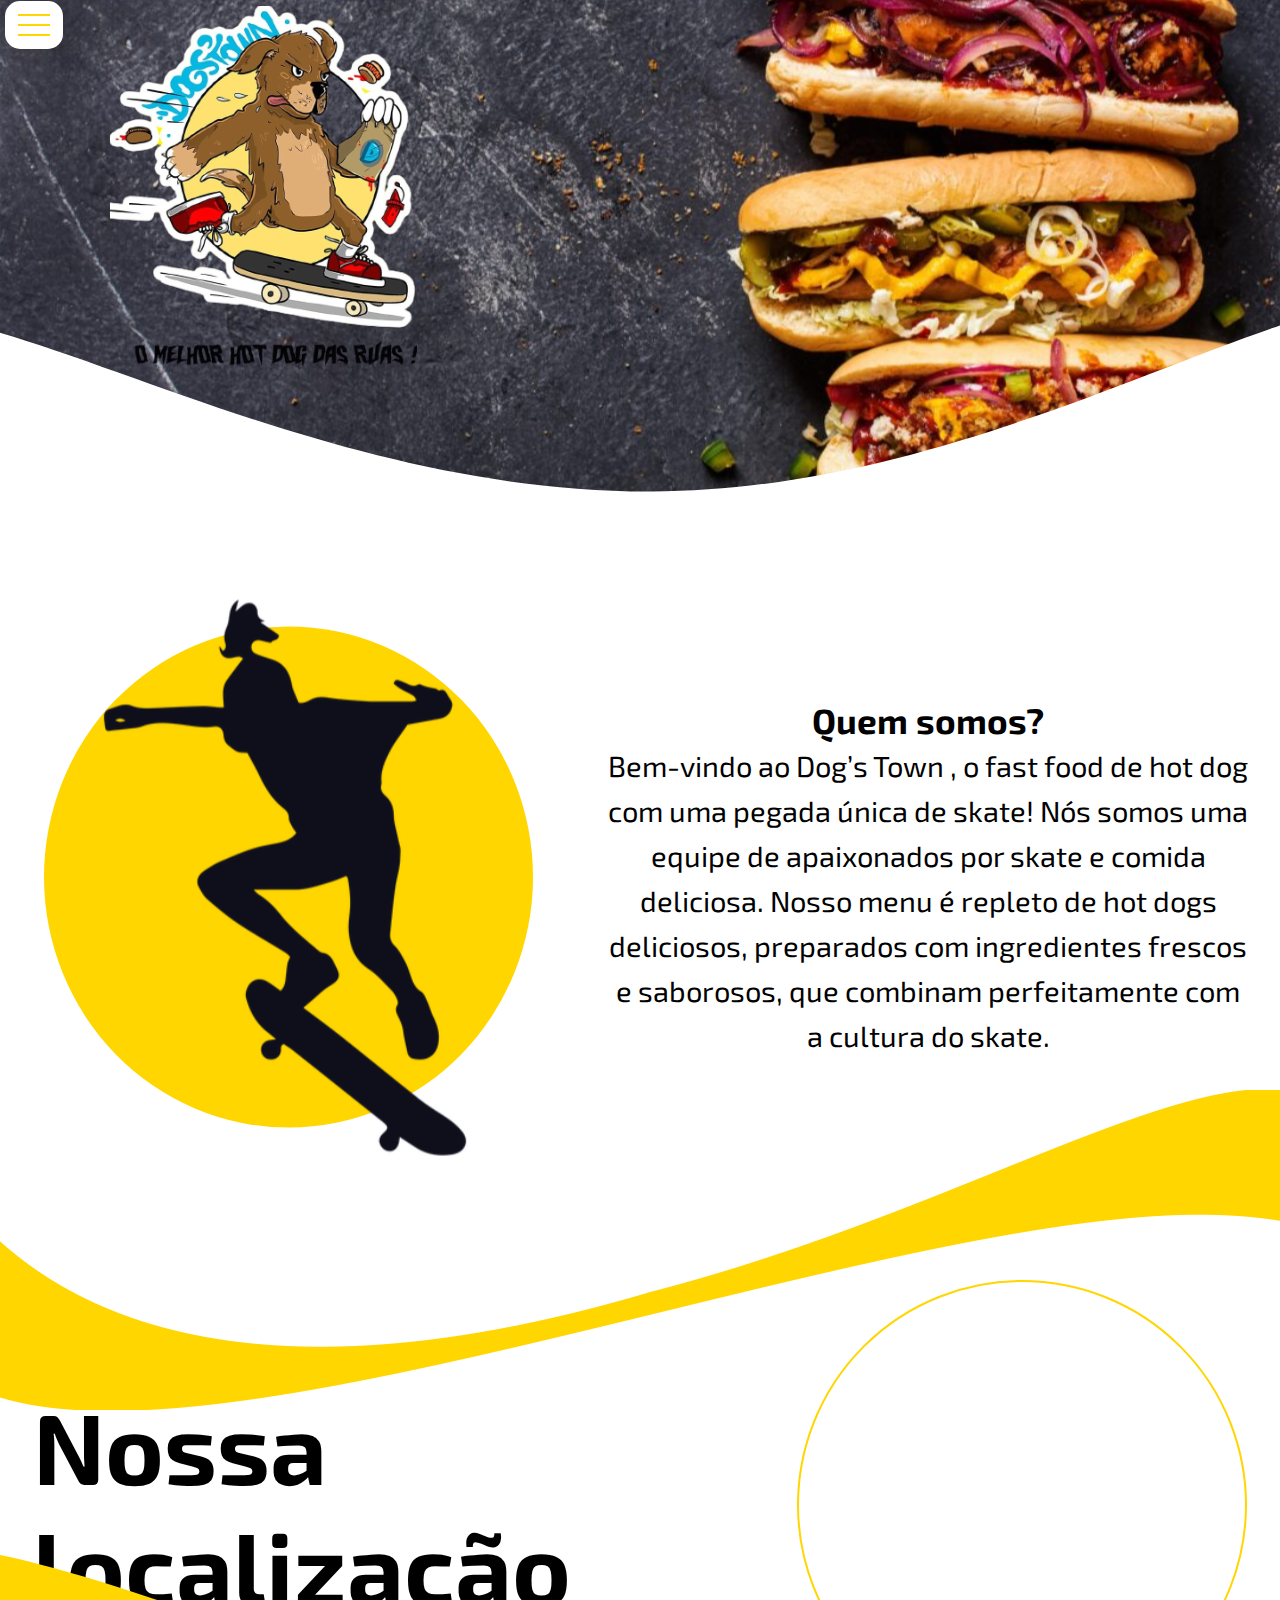
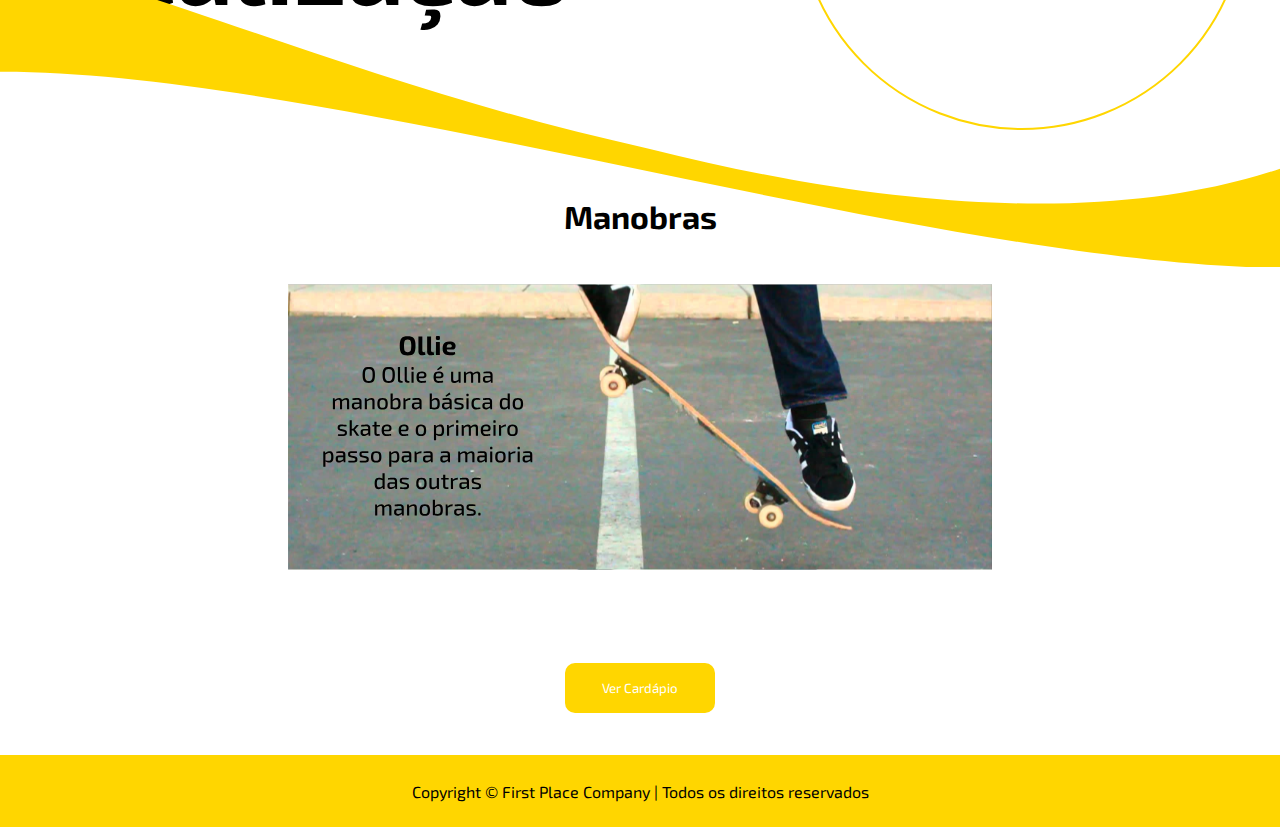
<file: index.html>
<!DOCTYPE html>
<html lang="en">
<head>
    <meta charset="UTF-8">
    <meta http-equiv="X-UA-Compatible" content="IE=edge">
    <meta name="viewport" content="width=device-width, initial-scale=1.0">
    <link rel="stylesheet" href="/src/css/index.css">
    <link rel="shortcut icon" href="src/imgs/favicon.ico.svg" type="image/x-icon">
    <link rel="icon" href="src/imgs/favicon.ico.svg" type="image/x-icon">

    <title>Dog's Town Delivery!</title>
</head>
<body>
    <nav>
        <div class="mobile-menu">
          <div class="line1"></div>
          <div class="line2"></div>
          <div class="line3"></div>
        </div>
        <ul class="nav-list">
          <li><h1>Dog's Town</h1></li>
          <li><a href="login.html">Login</a></li>
          <div class="line"></div>
          <li><a href="cardapio.html">Cardápio</a></li>
          <div class="line"></div>
          <li><a href="cadastre-se.html">Cadastre-se</a></li>
          <div class="line"></div>
          <li><a href="#loc">Nossa localização</a></li>
          <div class="line"></div>
          <li><a href="#textarea">Quem somos?</a></li>
          <div class="line"></div>
          <li><a href="#slider">Manobras</a></li>
        </ul>
    </nav> 
    <section class="home" >
         <section class="firstsection">
            <div id="imgbg"> <!--imagem no css--> </div>
            <div id="divisorbranco"> <!--imagem no css--> </div>
            <div id="logo"> <!--imagem no css--> </div>
         </section>
                <section class="aboutus" id="textarea">
                    <div id="skateimage"> <!--imagem no css--> </div>
                     <div id="textcontent">
                     <h1>Quem somos?</h1>
                      <p>Bem-vindo ao Dog’s Town , o fast food de hot dog com uma pegada única de skate! Nós somos uma equipe de apaixonados por skate e comida deliciosa.
                         Nosso menu é repleto de hot dogs deliciosos, preparados com ingredientes frescos e saborosos, que combinam perfeitamente com a cultura do skate.</p>
                    </div>
                </section>
          <div id="divisoramarelo"></div>
          <section class="localization" id="loc">
            <div id="textloc">
                <h1>Nossa localização</h1>
            </div>
            <iframe id="mapa" src="https://www.google.com/maps/embed?pb=!1m18!1m12!1m3!1d3657.7753667208635!2d-46.40332058989524!3d-23.540580478725733!2m3!1f0!2f0!3f0!3m2!1i1024!2i768!4f13.1!3m3!1m2!1s0x94ce64ff7e595613%3A0x9c33eabfee75d813!2sRua%20Maci%C3%A7o%20do%20Urucum%2C%2073%20-%20Lageado%2C%20S%C3%A3o%20Paulo%20-%20SP%2C%2008450-320!5e0!3m2!1spt-BR!2sbr!4v1681702353111!5m2!1spt-BR!2sbr" width="450" height="450" style="border: 2px solid #FFD600;" allowfullscreen="" loading="lazy" referrerpolicy="no-referrer-when-downgrade"></iframe>
          </section>
          <div id="divisoramarelo2"></div>
          <section class="manobras">
            <h1>Manobras</h1>
            <div class="slider"> 
                <img id="slider" src="src/imgs/slider1.svg" alt="manobras">
                <img src="src/imgs/slider2.svg" alt="manobras">
                <img src="src/imgs/slider3.svg" alt="manobras">
                <img src="src/imgs/slider4.svg" alt="manobras">
                <img src="src/imgs/slider5.svg" alt="manobras">
                <img src="src/imgs/slider6.svg" alt="manobras">
            </div>
            <a href="cardapio.html">
            <input type="button" value="Ver Cardápio">
            </a>
          </section>
          
             <footer>
              <p >Copyright &copy; First Place Company | Todos os direitos reservados</p>

            
             </footer>
    </section>
    <script src="src/js/script.js"></script>
</body>
</html>
</file>
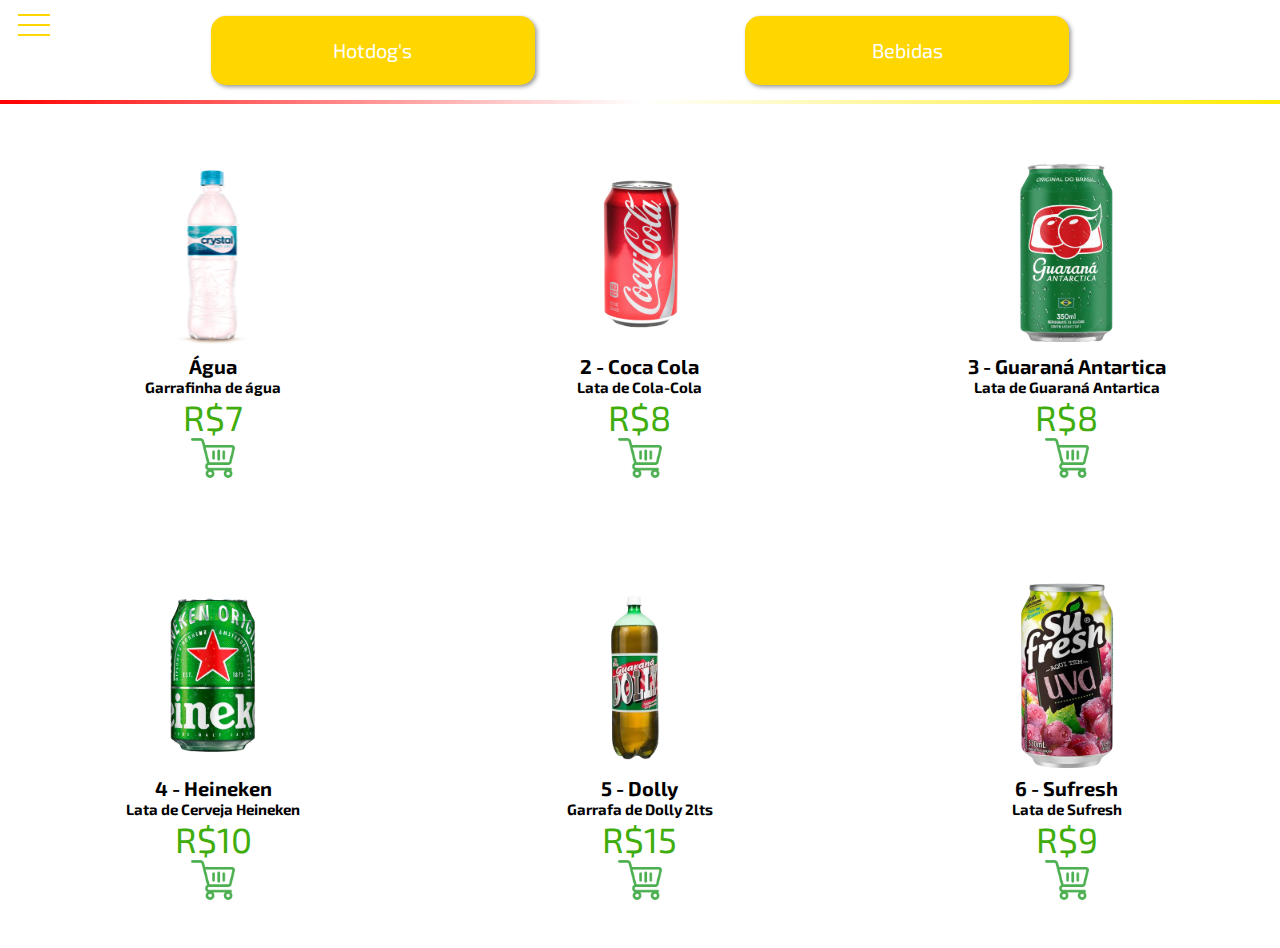
<file: bebidas.html>
<html lang="pt-br">
<head>
    <meta charset="UTF-8">
    <meta http-equiv="X-UA-Compatible" content="IE=edge">
    <meta name="viewport" content="width=device-width, initial-scale=1.0">
    <link rel="stylesheet" href="/src/css/bebidas.css">
    <link rel="shortcut icon" href="src/imgs/favicon.ico.svg" type="image/x-icon">
    <link rel="icon" href="src/imgs/favicon.ico.svg" type="image/x-icon">
    <title>Cardápio</title>
</head>
<body>
    <nav>
        <div class="mobile-menu">
          <div class="line1"></div>
          <div class="line2"></div>
          <div class="line3"></div>
        </div>
        <ul class="nav-list">
          <li><a href="index.html"><h1>Dog's Town</h1></a></li>
          <li><a href="login.html">Login</a></li>
          <div class="line"></div>
          <li><a href="cardapio.html">Cardápio</a></li>
          <div class="line"></div>
          <li><a href="cadastre-se.html">Cadastre-se</a></li>
          <div class="line"></div>
          <li><a href="#textentregas">Nossa localização</a></li>
          <div class="line"></div>
          <li><a href="#">Quem somos?</a></li>
          <div class="line"></div>
          <li><a href="index.html">Manobras</a></li>
        </ul>
    </nav> 
    <section class="menu">
        <div id="btns">

                <a href="cardapio.html">
        <input type="button" value="Hotdog's">
                </a>
           <a href="bebidas.html">
        <input type="button" value="Bebidas">
           </a>

        </div>
        <hr>
        <section class="itens">
            <div id="bebidas">
                <img id="imagens" src="src/imgs/agua.svg" >
                <h1 id="nomes"> Água </h1>
                <h2 id="descrição">Garrafinha de água</h2>
                <p id="preços">R$7</p>
                <a href="#">
                    <img id="carrinho" src="src/imgs/carrinhoshop.svg" alt="">
                </a>
            </div>
            <div id="bebidas">
                <img id="imagens" src="src/imgs/cocacola.svg" >
                <h1 id="nomes"> 2 - Coca Cola</h1>
                <h2 id="descrição">Lata de Cola-Cola</h2>
                <p id="preços">R$8</p>
                <a href="#">
                    <img id="carrinho" src="src/imgs/carrinhoshop.svg" alt="">
                </a>
            </div>
            <div id="bebidas">
                <img id="imagens" src="src/imgs/guarana.svg" >
                <h1 id="nomes"> 3 - Guaraná Antartica</h1>
                <h2 id="descrição">Lata de Guaraná Antartica</h2>
                <p id="preços">R$8</p>
                <a href="#">
                    <img id="carrinho" src="src/imgs/carrinhoshop.svg" alt="">
                </a>
            </div>
        </section>
        <section class="itens2">
            <div id="bebidas">
                <img id="imagens" src="src/imgs/heineken.svg" >
                <h1 id="nomes"> 4 - Heineken</h1>
                <h2 id="descrição">Lata de Cerveja Heineken</h2>
                <p id="preços">R$10</p>
                <a href="#">
                <img id="carrinho" src="src/imgs/carrinhoshop.svg" alt="">
                </a>
            </div>
            <div id="bebidas">
                <img id="imagens" src="src/imgs/dolly.svg" >
                <h1 id="nomes"> 5 - Dolly</h1>
                <h2 id="descrição">Garrafa de Dolly 2lts</h2>
                <p id="preços">R$15</p>
                <a href="#">
                    <img id="carrinho" src="src/imgs/carrinhoshop.svg" alt="">
                </a>
            </div>
            <div id="bebidas">
                <img id="imagens" src="src/imgs/Sufresh.svg" >
                <h1 id="nomes"> 6 - Sufresh</h1>
                <h2 id="descrição">Lata de Sufresh</h2>
                <p id="preços">R$9</p>
                <a href="#">
                    <img id="carrinho" src="src/imgs/carrinhoshop.svg" alt="">
                </a>
            </div>
        </section>
    </section>
    <script src="src/js/script.js"></script>
</body>
</html>
</file>
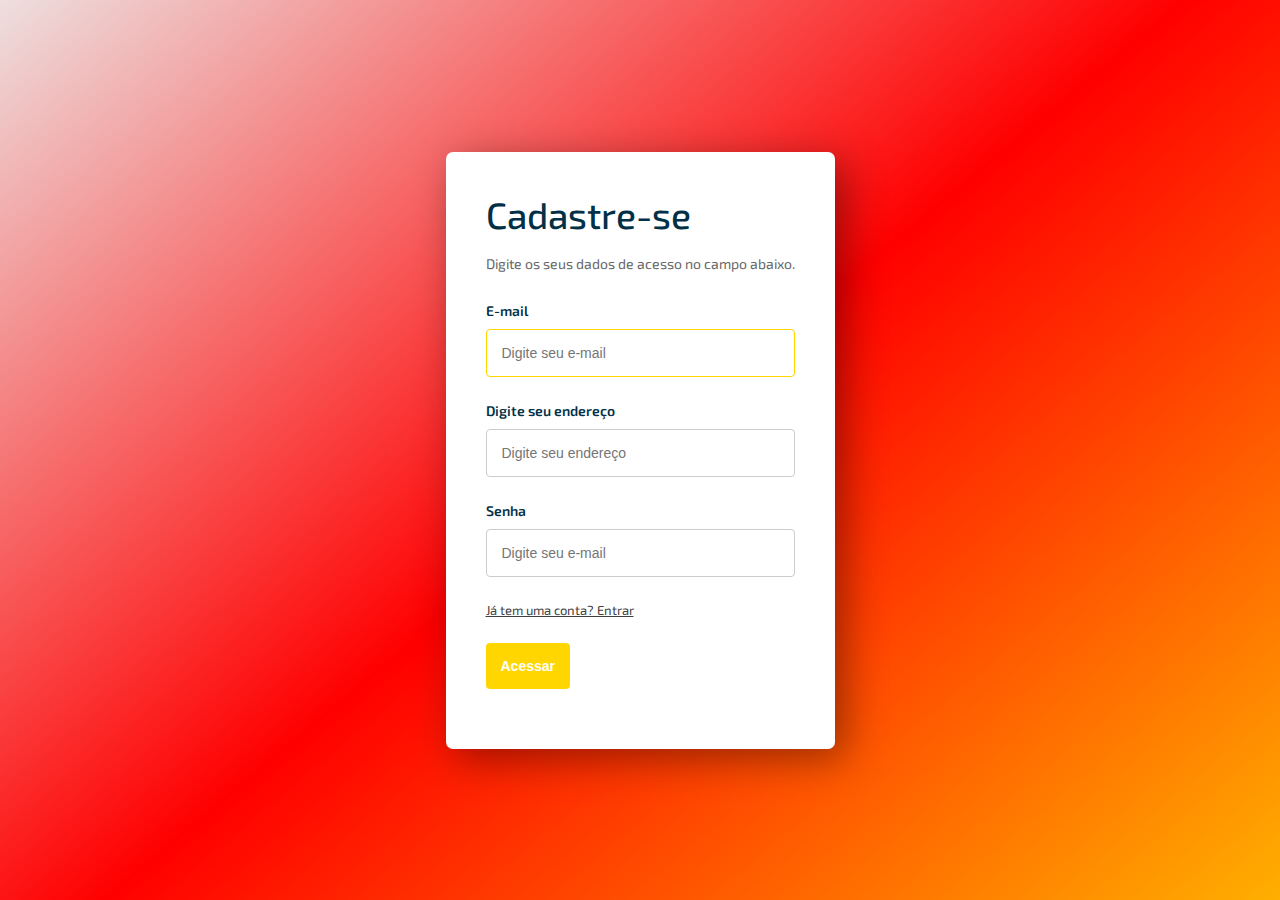
<file: cadastre-se.html>
<!DOCTYPE html>
<html lang="en">
<head>
    <meta charset="UTF-8">
    <meta http-equiv="X-UA-Compatible" content="IE=edge">
    <meta name="viewport" content="width=device-width, initial-scale=1.0">
    <link rel="stylesheet" href="src/css/cadastrese.css">
    <link rel="shortcut icon" href="src/imgs/favicon.ico.svg" type="image/x-icon">
    <link rel="icon" href="src/imgs/favicon.ico.svg" type="image/x-icon">
    <title>Cadastre-se</title>
</head>
<body>
    <div class="page">
        <form method="POST" class="formLogin">
            <h1>Cadastre-se</h1>
            <p>Digite os seus dados de acesso no campo abaixo.</p>
            <label for="email">E-mail</label>
            <input type="email" placeholder="Digite seu e-mail" autofocus="true" />
            <label for="text">Digite seu endereço</label>
            <input type="text" placeholder="Digite seu endereço" autofocus="true" />
            <label for="password">Senha</label>
            <input type="password" placeholder="Digite seu e-mail" />
            <a href="login.html">Já tem uma conta? Entrar</a>
           <div>
            <a href="index.html">
            <input type="button" value="Acessar" class="btn" />
            </a>
           </div>
        </form>
    </div>
</body>
</html>
</file>
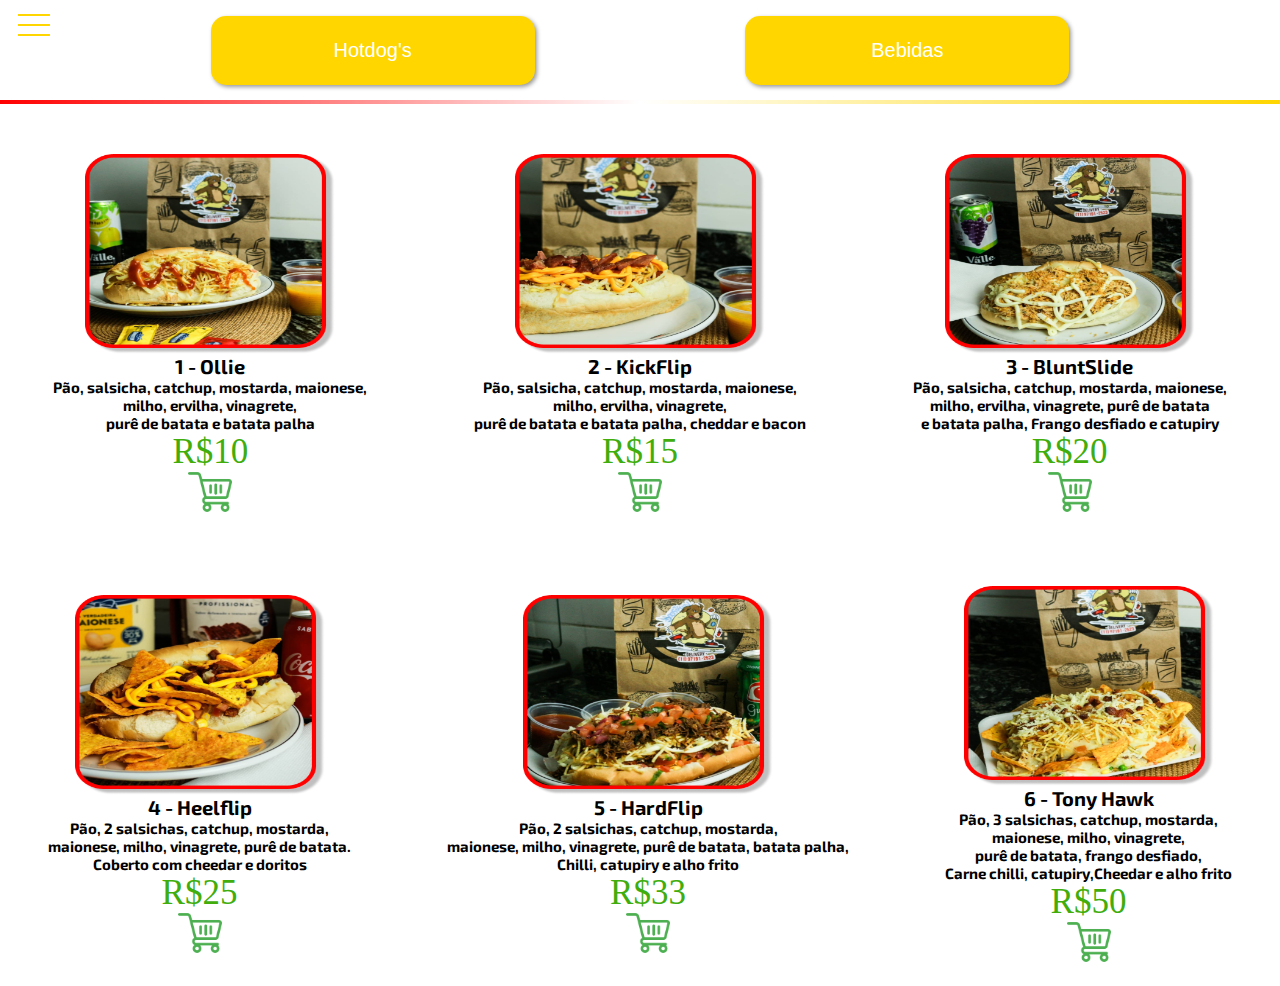
<file: cardapio.html>
<!DOCTYPE html>
<html lang="pt-br">
<head>
    <meta charset="UTF-8">
    <meta http-equiv="X-UA-Compatible" content="IE=edge">
    <meta name="viewport" content="width=device-width, initial-scale=1.0">
    <link rel="stylesheet" href="/src/css/cardapio.css">
    <link rel="shortcut icon" href="src/imgs/favicon.ico.svg" type="image/x-icon">
    <link rel="icon" href="src/imgs/favicon.ico.svg" type="image/x-icon">
    <title>Cardápio</title>
</head>
<body>
    <nav>
        <div class="mobile-menu">
          <div class="line1"></div>
          <div class="line2"></div>
          <div class="line3"></div>
        </div>
        <ul class="nav-list">
          <li><a href="index.html"><h1>Dog's Town</h1></a></li>
          <li><a href="login.html">Login</a></li>
          <div class="line"></div>
          <li><a href="cardapio.html">Cardápio</a></li>
          <div class="line"></div>
          <li><a href="cadastre-se.html">Cadastre-se</a></li>
          <div class="line"></div>
          <li><a href="#textentregas">Nossa localização</a></li>
          <div class="line"></div>
          <li><a href="#">Quem somos?</a></li>
          <div class="line"></div>
          <li><a href="#slider">Manobras</a></li>
        </ul>
    </nav> 
    <section class="menu">
        <div id="btns">

                <a href="#hotdog">
        <input type="button" value="Hotdog's">
                </a>
                <a href="bebidas.html">
        <input type="button" value="Bebidas">
                </a>
        </div>
        <hr>
        <section class="itens">
            <div id="hotdog">
                <img id="lanches" src="src/imgs/olliecardapio.png" >
                <h1 id="nomes"> 1 - Ollie</h1>
                <h2 id="descrição">Pão, salsicha, catchup, mostarda, maionese,<br> milho, ervilha, vinagrete,<br> purê de batata e batata palha</h2>
                <p id="preços">R$10</p>
                <a href="#">
                    <img id="carrinho" src="src/imgs/carrinhoshop.svg" alt="">
                </a>
            </div>
            <div id="hotdog">
                <img id="lanches" src="src/imgs/kickflipcardapio.png" >
                <h1 id="nomes"> 2 - KickFlip</h1>
                <h2 id="descrição">Pão, salsicha, catchup, mostarda, maionese,<br> milho, ervilha, vinagrete, <br>purê de batata e batata palha, cheddar e bacon</h2>
                <p id="preços">R$15</p>
                <a href="#">
                    <img id="carrinho" src="src/imgs/carrinhoshop.svg" alt="">
                </a>
            </div>
            <div id="hotdog">
                <img id="lanches" src="src/imgs/bluntslidecardapio.png" >
                <h1 id="nomes"> 3 - BluntSlide</h1>
                <h2 id="descrição">Pão, salsicha, catchup, mostarda, maionese,<br> milho, ervilha, vinagrete, purê de batata<br> e batata palha, Frango desfiado e catupiry</h2>
                <p id="preços">R$20</p>
                <a href="#">
                    <img id="carrinho" src="src/imgs/carrinhoshop.svg" alt="">
                </a>
            </div>
        </section>
        <section class="itens2">
            <div id="hotdog">
                <img id="lanches" src="src/imgs/heelflipcardapio.png" >
                <h1 id="nomes"> 4 - Heelflip</h1>
                <h2 id="descrição">Pão, 2 salsichas, catchup, mostarda,<br> maionese, milho, vinagrete, purê de batata.<br> Coberto com cheedar e doritos</h2>
                <p id="preços">R$25</p>
                <a href="#">
                <img id="carrinho" src="src/imgs/carrinhoshop.svg" alt="">
                </a>
            </div>
            <div id="hotdog">
                <img id="lanches" src="src/imgs/hardflipcardapio.png" >
                <h1 id="nomes"> 5 - HardFlip</h1>
                <h2 id="descrição">Pão, 2 salsichas, catchup, mostarda,<br> maionese, milho, vinagrete, purê de batata, batata palha,<br> Chilli, catupiry e alho frito</h2>
                <p id="preços">R$33</p>
                <a href="#">
                    <img id="carrinho" src="src/imgs/carrinhoshop.svg" alt="">
                </a>
            </div>
            <div id="hotdog">
                <img id="lanches" src="src/imgs/tonyhawkcardapio.png" >
                <h1 id="nomes"> 6 - Tony Hawk</h1>
                <h2 id="descrição">Pão, 3 salsichas, catchup, mostarda,<br> maionese, milho, vinagrete,<br> purê de batata, frango desfiado, <br>Carne chilli, catupiry,Cheedar e alho frito</h2>
                <p id="preços">R$50</p>
                <a href="#">
                    <img id="carrinho" src="src/imgs/carrinhoshop.svg" alt="">
                </a>
            </div>
        </section>
    </section>
    <script src="src/js/script.js"></script>
</body>
</html>
</file>
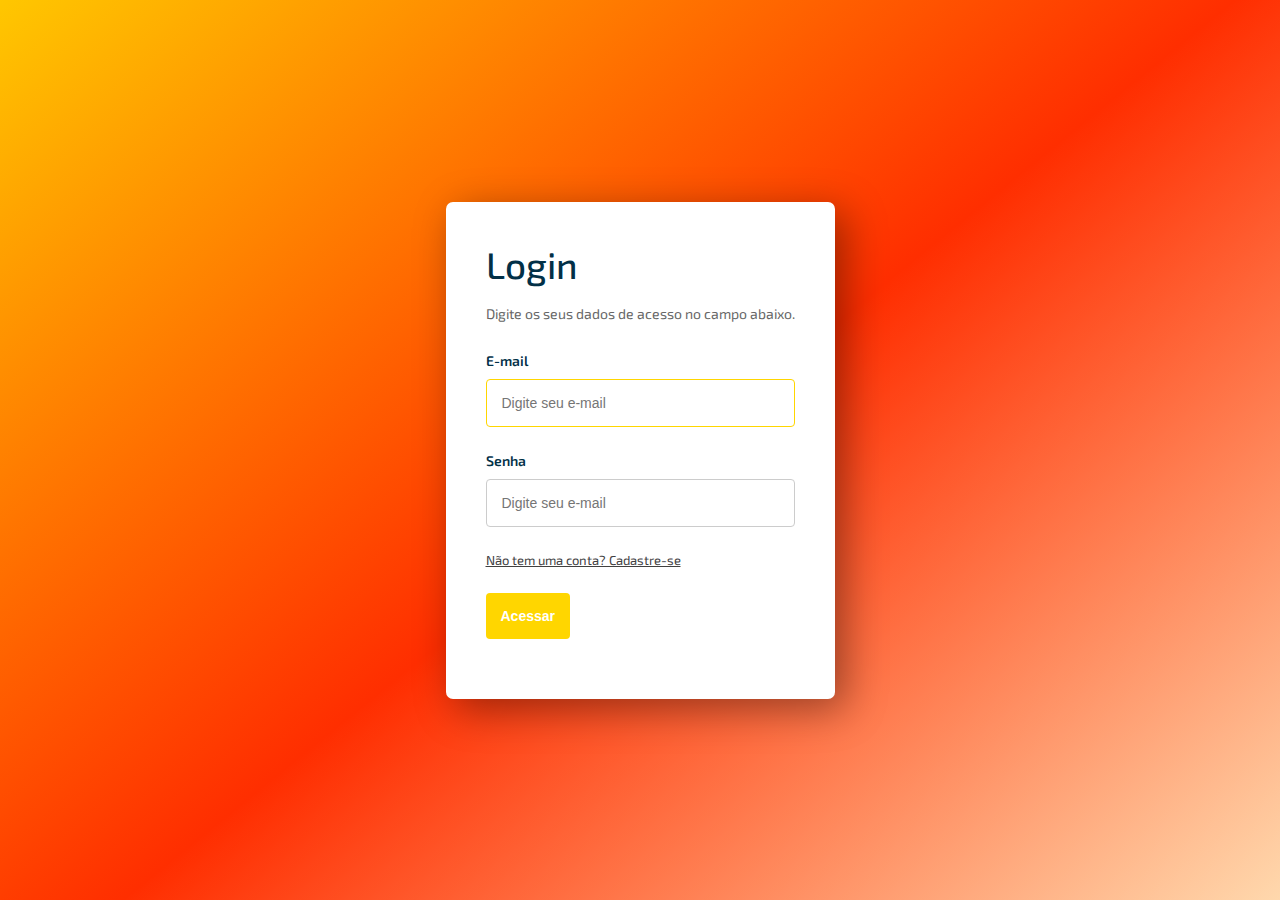
<file: login.html>
<!DOCTYPE html>
<html lang="pt-BR">
<head>
    <meta charset="UTF-8">
    <meta http-equiv="X-UA-Compatible" content="IE=edge">
    <meta name="viewport" content="width=device-width, initial-scale=1.0">
    <title>Login</title>
    <link rel="stylesheet" href="src/css/login.css">
    <link rel="shortcut icon" href="src/imgs/favicon.ico.svg" type="image/x-icon">
    <link rel="icon" href="src/imgs/favicon.ico.svg" type="image/x-icon">
</head>
<body>
    <div class="page">
        <form method="POST" class="formLogin">
            <h1>Login</h1>
            <p>Digite os seus dados de acesso no campo abaixo.</p>
            <label for="email">E-mail</label>
            <input type="email" placeholder="Digite seu e-mail" autofocus="true" />
            <label for="password">Senha</label>
            <input type="password" placeholder="Digite seu e-mail" />
            <a href="cadastre-se.html">Não tem uma conta? Cadastre-se</a>
            <div>
                <a href="index.html">
                <input type="button" value="Acessar" class="btn"/>
                </a>
            </div>
        </form>
    </div>
    
</body>
</html>
</file>
<file: src/css/index.css>
@import url('https://fonts.googleapis.com/css2?family=Exo+2:wght@600;700&display=swap');

 @font-face {
    font-family: 'Exo 2',sans-serif;
    src: url(https://fonts.googleapis.com/css2?family=Exo+2:wght@600;700&display=swap);
 }

* {
    margin: 0;
    padding: 0;
    box-sizing: border-box;
  } 

.mobile-menu {
    position: fixed;
    top: 1px;
    left: 5px;
    cursor: pointer;
    background-color: #ffffff;
    padding: 5px;
    border-radius: 15px;
    z-index: 100;
}

li h1{
    color: #FFD600;
    font-family: 'Exo 2',sans-serif;
}
/* estilizando todas as divs dentro do menu */
.mobile-menu div {
    width: 32px;
    height: 2px;
    background: #FFD600;
    margin: 8px;
    transition: 0.3s;
}

/* estilizando a lista aonde ficará os links */
.nav-list {
    display: flex;
    border: 2px #FFD600 solid;
    list-style: none;
    position: fixed;
    top: 8vh;
    right: left;
    width: 385px;
    height: 90vh;
    border-radius: 0 20px 20px 0;
    background: #ffffff;
    flex-direction: column;
    align-items: center;
    justify-content: space-around;
    transform: translateX(-100%);
    transition: transform 0.3s ease-in;
    z-index: 100;
    overflow: hidden;
}
  
/* mais configurações para as fontes */
.nav-list li {
    margin-left: 0;
    letter-spacing: 3px;
    margin: auto;
    opacity: 0;
}

/* estlizando o titulo serveur dentro do menu */
.nav-list li:first-child {
    color: #FFD600;
    text-transform: uppercase;
    font-family: 'Exo 2',sans-serif;
    font-size: 25px;
}

/* links do menu */
.nav-list li a {
    color: #FFD600;
    text-decoration: none;
    transition: 0.3s;
    font-family: 'Exo 2',sans-serif;
    font-size: 22px;
}
  
/* função hover dos links do menu */
.nav-list li a:hover {
    opacity: 0.7;
}
  
/* linha branca traçada embaixo de cada link */
.line {
    width: 80%;
    height: 1px;
    background-color: #FFD600;
}

/* trazendo a caixa contendo os links para a posição inicial (0) */
.nav-list.ativo {
    transform: translateX(0);
}
 
/* keyframe de animação para trazer a caixa */
@keyframes navLinkFade {
    from {
      opacity: 0;
      transform: translateX(50px);
    }

    to {
      opacity: 1;
      transform: translateX(0);
    }
}
  
/* estilizando o menu hamburguer para, quando clicado, mudar a posição das linhas formando um x */
.mobile-menu.ativo .line1 {
    transform: rotate(-45deg) translate(-8px, 8px);
}
  
.mobile-menu.ativo .line2 {
    opacity: 0;
}
  
.mobile-menu.ativo .line3 {
    transform: rotate(45deg) translate(-5px, -7px);
}

/* ----> Logo para mobile <---- */
.navLogo {
    display: none;
}
  
/* ----->FIM DO MENU HAMBURGUER<----- */

.home{
    width: 100%;
    height: auto;
    overflow: auto;
}
#imgbg{
    width: 100%;
    height: 500px;
    background-image: url(/src/imgs/bgfirstsec.svg);
    background-position: center;
    background-repeat: no-repeat;
    background-size: cover;
}

#divisorbranco{
    position: absolute;
    top: 315px;
    width: 100%;
    height: 310px;
    background-image: url(/src/imgs/divisorbranco.svg);
    background-position: center;
}
#logo{
    background-image: url(/src/imgs/icondogstown.svg);
    background-position: center;
    background-size: cover;
    height: 367px;
    width: 24%;
    top: 6px;
    left: 110px;
    position: absolute;
}
/*formatando o conteudo da section sobre nós*/
.aboutus{
    display: flex;
    flex-direction: row;
    align-items: center;
    justify-content: space-around;
    overflow: auto;
    width: 100%;
    height: 755px;
}

/*posicionando a imagem do sobre nós*/
#skateimage{
    width: 40%;
    height: 557px;
    background-image: url(/src/imgs/aboutskate.svg);
    background-position: center;
    background-repeat: no-repeat;
}
/*formatação dos textos*/
#textcontent{
    flex-direction: column;
    font-family: 'Exo 2',sans-serif;
    text-align: center;
    max-width: 640px;
    line-height: 45px;
}
#textcontent h1{
    font-size: 35px;
}
#textcontent p{
    font-size: 29px;
}

/*dividindo a pagina*/
#divisoramarelo{
    position: absolute;
    top: 1090px;
    width: 100%;
    height: 320px;
    background-image: url(/src/imgs/divisoramarelo.png);
    background-position: center;
    background-repeat: no-repeat;
}
#divisoramarelo2{
position: absolute;
    top: 1547px;
    width: 100%;
    height: 320px;
    background-image: url(/src/imgs/divisoramarelo2.svg);
    background-position: center;
    background-repeat: no-repeat;
}
/*formatando o conteudo da section localização*/
.localization{
    display: flex;
    align-items: center;
    justify-content: space-around;
    width: 100%;
    height: 500px;
    overflow: auto;
}
#mapa{
    margin-left: 199px;
    border-radius: 50%;
    overflow: auto;
}
#textloc{
    width: 39%;
    font-size: 50px;
    font-family: 'Exo 2',sans-serif;
}


.manobras{
    font-family: 'Exo 2',sans-serif;
    display: flex;
    flex-direction: column;
    justify-content: center;
    align-items: center;
    width: 100%;
    height: 600px;
    background-color: rgb(255, 255, 255);
}

.manobras input{
    font-family: 'Exo 2',sans-serif;
    background-color: #FFD600;
    color: #ffffff;
    border: none;
    width: 150px;
    height: 50px;
    border-radius: 10px;
    margin-top: -60px;
    cursor: pointer;
}

.manobras input:hover{
    background-color: #ffffff;
    color: #FFD600;
    border: #FFD600 2px solid;
}

/*configuração do slider*/
.slider {
    margin-top: -58px;
    width: 55%;     
    height: 500px;
    overflow: hidden;
    position: relative;
  }
  
  .slider img {
    width: 100%;
    height: 500px;
    position: absolute;
    background-position: center;
    background-repeat: no-repeat;
    top: 0;
    left: 0;
    opacity: 0;
    transition: opacity 1s ease-in-out;
  }
  
  .slider img:first-child {
    opacity: 1;
  }

  /*formatando o footer*/
  footer{
    display: flex;
    flex-direction: column;
    justify-content:space-around;
    align-items: center ;
    font-family: 'Exo 2',sans-serif;
    background-color: #FFD600;
    width: 100%;
    height: 72px;
  }
</file>
<file: src/css/bebidas.css>
@import url('https://fonts.googleapis.com/css2?family=Exo+2:wght@600;700&display=swap');

 @font-face {
    font-family: 'Exo 2',sans-serif;
    src: url(https://fonts.googleapis.com/css2?family=Exo+2:wght@600;700&display=swap);
 }

* {
    margin: 0;
    padding: 0;
    box-sizing: border-box;
  } 

.mobile-menu {
    position: fixed;
    top: 1px;
    left: 5px;
    cursor: pointer;
    background-color: #ffffff;
    padding: 5px;
    border-radius: 15px;
    z-index: 100;
}

li h1{
    color: #FFD600;
    font-family: 'Exo 2',sans-serif;
}
/* estilizando todas as divs dentro do menu */
.mobile-menu div {
    width: 32px;
    height: 2px;
    background: #FFD600;
    margin: 8px;
    transition: 0.3s;
}

/* estilizando a lista aonde ficará os links */
.nav-list {
    display: flex;
    border: 2px #FFD600 solid;
    list-style: none;
    position: fixed;
    top: 8vh;
    right: left;
    width: 385px;
    height: 90vh;
    border-radius: 0 20px 20px 0;
    background: #ffffff;
    flex-direction: column;
    align-items: center;
    justify-content: space-around;
    transform: translateX(-100%);
    transition: transform 0.3s ease-in;
    z-index: 100;
    overflow: hidden;
}
  
/* mais configurações para as fontes */
.nav-list li {
    margin-left: 0;
    letter-spacing: 3px;
    margin: auto;
    opacity: 0;
}

/* estlizando o titulo serveur dentro do menu */
.nav-list li:first-child {
    text-transform: uppercase;
    font-family: 'Exo 2',sans-serif;
    font-size: 25px;
}

/* links do menu */
.nav-list li a {
    color: #FFD600;
    text-decoration: none;
    transition: 0.3s;
    font-family: 'Exo 2',sans-serif;
    font-size: 22px;
}
  
/* função hover dos links do menu */
.nav-list li a:hover {
    opacity: 0.7;
}
  
/* linha branca traçada embaixo de cada link */
.line {
    width: 80%;
    height: 1px;
    background-color: #FFD600;
}

/* trazendo a caixa contendo os links para a posição inicial (0) */
.nav-list.ativo {
    transform: translateX(0);
}
 
/* keyframe de animação para trazer a caixa */
@keyframes navLinkFade {
    from {
      opacity: 0;
      transform: translateX(50px);
    }

    to {
      opacity: 1;
      transform: translateX(0);
    }
}
  
/* estilizando o menu hamburguer para, quando clicado, mudar a posição das linhas formando um x */
.mobile-menu.ativo .line1 {
    transform: rotate(-45deg) translate(-8px, 8px);
}
  
.mobile-menu.ativo .line2 {
    opacity: 0;
}
  
.mobile-menu.ativo .line3 {
    transform: rotate(45deg) translate(-5px, -7px);
}

/* ----> Logo para mobile <---- */
.navLogo {
    display: none;
}
  
/* ----->FIM DO MENU HAMBURGUER<----- */

.menu{
    width: 100%;
    height: auto;
}



#btns{
    display: flex;
    flex-direction: row;
    align-items: center;
    justify-content: space-evenly;
    height: 100px;
    width: 100%;
}
#btns input{
    display: flex;
    justify-content: center;
    background-color: #FFD600;
    color: #fff;
    width: 324px;
    height: 69px;
    border-radius: 15px;
    font-size: 20px;
    font-family: 'Exo 2',sans-serif;
    border: none;
    box-shadow: 2px 2px 4px #999;
    cursor: pointer;
    transition: all 0.3s ease-in-out;
}

a{
    text-decoration: none;
}

input:hover{
  background-color: #333;
  color: #fff;
  transform: scale(1.1);
  box-shadow: 0 5px 15px rgba(0, 0, 0, 0.3);
}
hr {
    background: linear-gradient(to right, #ff0000, #ffffff, #ffea00);
    height: 4px;
    border: none;
  }

.itens{
    display: flex;
    justify-content: space-around;
    width: 100%;
    height: auto;
}

.itens2{
    display: flex;
    justify-content: space-around;
    width: 100%;
    height: 470px;
    overflow: auto;
}

#bebidas{
    display: flex;
    flex-direction: column;
    align-items: center;
    justify-content: center;
    margin-top: 50px;
    cursor: pointer;
}
  #imagens{
    width: 250px;
    height: 200px;
    transition: all 0.3s ease-in-out;
  }
 
  #preços{
    font-family: 'Exo 2',sans-serif;
    color: #40AD0C;
    font-size: 35px;

  }
  #carrinho{
    width: 44px;
    height: 40px;
  }
  #nomes{
    font-family: 'Exo 2',sans-serif;
    font-size: 20px;
  }
  #descrição{
    display: flex;
    align-items: center;
    max-height: 75px;
    font-size: 15px;
    font-family: 'Exo 2',sans-serif;
    text-align: center;
}

#imagens:hover{
  transform: scale(1.1);
}
</file>
<file: src/css/cadastrese.css>
@import url('https://fonts.googleapis.com/css2?family=Exo+2:wght@600;700&display=swap');

 @font-face {
    font-family: 'Exo 2',sans-serif;
    src: url(https://fonts.googleapis.com/css2?family=Exo+2:wght@600;700&display=swap);
 }
body {
    font-family: 'Exo 2', sans-serif;
    margin: 0;
    padding: 0;
    color: #023047
}

.page {
    display: flex;
    flex-direction: column;
    align-items: center;
    align-content: center;
    justify-content: center;
    width: 100%;
    height: 100vh;
    background:linear-gradient(140.24deg, #EDE6E6 -1.68%, #FF0000 50.17%, #FFD600 111%);
}

.formLogin {
    display: flex;
    flex-direction: column;
    background-color: #fff;
    border-radius: 7px;
    padding: 40px;
    box-shadow: 10px 10px 40px rgba(0, 0, 0, 0.4);
    gap: 5px
}

.areaLogin img {
    width: 420px;
}

.formLogin h1 {
    padding: 0;
    margin: 0;
    font-weight: 500;
    font-size: 2.3em;
}

.formLogin p {
    display: inline-block;
    font-size: 14px;
    color: #666;
    margin-bottom: 25px;
}

.formLogin input {
    padding: 15px;
    font-size: 14px;
    border: 1px solid #ccc;
    margin-bottom: 20px;
    margin-top: 5px;
    border-radius: 4px;
    transition: all linear 160ms;
    outline: none;
}


.formLogin input:focus {
    border: 1px solid #FFD600;
}

.formLogin label {
    font-size: 14px;
    font-weight: 600;
}

.formLogin a {
    display: inline-block;
    margin-bottom: 20px;
    font-size: 13px;
    color: #41403f;
    transition: all linear 160ms;
}

.formLogin a:hover {
    color: #FFD600;
    background-color: #fff;
    border: #FFD600 2px solid;
}

.btn {
    background-color: #FFD600;
    color: #fff;
    font-size: 14px;
    font-weight: 600;
    border: none !important;
    transition: all linear 160ms;
    cursor: pointer;
    margin: 0 !important;

}

.btn:hover {
    transform: scale(1.05);
    background-color: #ffffff;
    color: #FFD600;

}
</file>
<file: src/css/cardapio.css>
@import url('https://fonts.googleapis.com/css2?family=Exo+2:wght@600;700&display=swap');

 @font-face {
    font-family: 'Exo 2',sans-serif;
    src: url(https://fonts.googleapis.com/css2?family=Exo+2:wght@600;700&display=swap);
 }
* {
    margin: 0;
    padding: 0;
    box-sizing: border-box;
  } 

.mobile-menu {
    position: fixed;
    top: 1px;
    left: 5px;
    cursor: pointer;
    background-color: #ffffff;
    padding: 5px;
    border-radius: 15px;
    z-index: 100;
}

li h1{
    color: #FFD600;
    font-family: 'Exo 2',sans-serif;
}
/* estilizando todas as divs dentro do menu */
.mobile-menu div {
    width: 32px;
    height: 2px;
    background: #FFD600;
    margin: 8px;
    transition: 0.3s;
}

/* estilizando a lista aonde ficará os links */
.nav-list {
    display: flex;
    border: 2px #FFD600 solid;
    list-style: none;
    position: fixed;
    top: 8vh;
    right: left;
    width: 385px;
    height: 90vh;
    border-radius: 0 20px 20px 0;
    background: #ffffff;
    flex-direction: column;
    align-items: center;
    justify-content: space-around;
    transform: translateX(-100%);
    transition: transform 0.3s ease-in;
    z-index: 100;
    overflow: hidden;
}
  
/* mais configurações para as fontes */
.nav-list li {
    margin-left: 0;
    letter-spacing: 3px;
    margin: auto;
    opacity: 0;
}

/* estlizando o titulo serveur dentro do menu */
.nav-list li:first-child {
    text-transform: uppercase;
    font-family: 'Exo 2',sans-serif;
    font-size: 25px;
}

/* links do menu */
.nav-list li a {
    color: #FFD600;
    text-decoration: none;
    transition: 0.3s;
    font-family: 'Exo 2',sans-serif;
    font-size: 22px;
}
  
/* função hover dos links do menu */
.nav-list li a:hover {
    opacity: 0.7;
}
  
/* linha branca traçada embaixo de cada link */
.line {
    width: 80%;
    height: 1px;
    background-color: #FFD600;
}

/* trazendo a caixa contendo os links para a posição inicial (0) */
.nav-list.ativo {
    transform: translateX(0);
}
 
/* keyframe de animação para trazer a caixa */
@keyframes navLinkFade {
    from {
      opacity: 0;
      transform: translateX(50px);
    }

    to {
      opacity: 1;
      transform: translateX(0);
    }
}
  
/* estilizando o menu hamburguer para, quando clicado, mudar a posição das linhas formando um x */
.mobile-menu.ativo .line1 {
    transform: rotate(-45deg) translate(-8px, 8px);
}
  
.mobile-menu.ativo .line2 {
    opacity: 0;
}
  
.mobile-menu.ativo .line3 {
    transform: rotate(45deg) translate(-5px, -7px);
}

/* ----> Logo para mobile <---- */
.navLogo {
    display: none;
}
  
/* ----->FIM DO MENU HAMBURGUER<----- */

.menu{
    width: 100%;
    height: auto;
}



#btns{
    display: flex;
    flex-direction: row;
    align-items: center;
    justify-content: space-evenly;
    height: 100px;
    width: 100%;
}
#btns input{
    display: flex;
    justify-content: center;
    background-color: #FFD600;
    color: #fff;
    width: 324px;
    height: 69px;
    border-radius: 15px;
    font-size: 20px;
    font-family: 'Exo 2'sans-serif;
    border: none;
    box-shadow: 2px 2px 4px #999;
    cursor: pointer;
    transition: all 0.3s ease-in-out;
}

a{
    text-decoration: none;
}

input:hover{
  background-color: #333;
  color: #fff;
  transform: scale(1.1);
  box-shadow: 0 5px 15px rgba(0, 0, 0, 0.3);
}
hr {
    background: linear-gradient(to right, #ff0000, #ffffff, #FFD600);
    height: 4px;
    border: none;
  }

.itens{
    display: flex;
    justify-content: space-around;
    width: 100%;
    height: auto;
}

.itens2{
    display: flex;
    justify-content: space-around;
    width: 100%;
    height: 470px;
    overflow: auto;
}

#hotdog{
    display: flex;
    flex-direction: column;
    align-items: center;
    justify-content: center;
    margin-top: 50px;
}
  #lanches{
    width: 250px;
    height: 200px;
    transition: all 0.3s ease-in-out;
    cursor: pointer;
  }
 
  #preços{
    font-family: 'Exo 2'sans-serif;
    color: #40AD0C;
    font-size: 35px;

  }
  #carrinho{
    width: 44px;
    height: 40px;
  }
  #nomes{
    font-family: 'Exo 2',sans-serif;
    font-size: 20px;
  }
  #descrição{
    display: flex;
    align-items: center;
    max-height: 75px;
    font-size: 15px;
    font-family: 'Exo 2',sans-serif ;
    text-align: center;
}

#lanches:hover{
  transform: scale(1.1);
}
</file>
<file: src/css/login.css>
@import url('https://fonts.googleapis.com/css2?family=Exo+2:wght@600;700&display=swap');

 @font-face {
    font-family: 'Exo 2',sans-serif;
    src: url(https://fonts.googleapis.com/css2?family=Exo+2:wght@600;700&display=swap);
 }
body {
    font-family: 'Exo 2', sans-serif;
    margin: 0;
    padding: 0;
    color: #023047
}

.page {
    display: flex;
    flex-direction: column;
    align-items: center;
    align-content: center;
    justify-content: center;
    width: 100%;
    height: 100vh;
    background: linear-gradient(180deg, rgba(255, 214, 0, 0.2) 0%, rgba(255, 214, 0, 0.2) 100%), linear-gradient(321.02deg, #FFFFFF -8.74%, #FF0400 48.37%, #FFD600 105.11%);
}

.formLogin {
    display: flex;
    flex-direction: column;
    background-color: #fff;
    border-radius: 7px;
    padding: 40px;
    box-shadow: 10px 10px 40px rgba(0, 0, 0, 0.4);
    gap: 5px
}

.areaLogin img {
    width: 420px;
}

.formLogin h1 {
    padding: 0;
    margin: 0;
    font-weight: 500;
    font-size: 2.3em;
}

.formLogin p {
    display: inline-block;
    font-size: 14px;
    color: #666;
    margin-bottom: 25px;
}

.formLogin input {
    padding: 15px;
    font-size: 14px;
    border: 1px solid #ccc;
    margin-bottom: 20px;
    margin-top: 5px;
    border-radius: 4px;
    transition: all linear 160ms;
    outline: none;
}


.formLogin input:focus {
    border: 1px solid #FFD600;
}

.formLogin label {
    font-size: 14px;
    font-weight: 600;
}

.formLogin a {
    display: inline-block;
    margin-bottom: 20px;
    font-size: 13px;
    color: #41403f;
    transition: all linear 160ms;
}

.formLogin a:hover {
    color: #FFD600;
    background-color: #fff;
    border: #FFD600 2px solid;
}

.btn {
    background-color: #FFD600;
    color: #fff;
    font-size: 14px;
    font-weight: 600;
    border: none !important;
    transition: all linear 160ms;
    cursor: pointer;
    margin: 0 !important;

}

.btn:hover {
    transform: scale(1.05);
    background-color: #ffffff;
    color: #FFD600;
    border: 5px #FFD600 solid;

}
</file>
